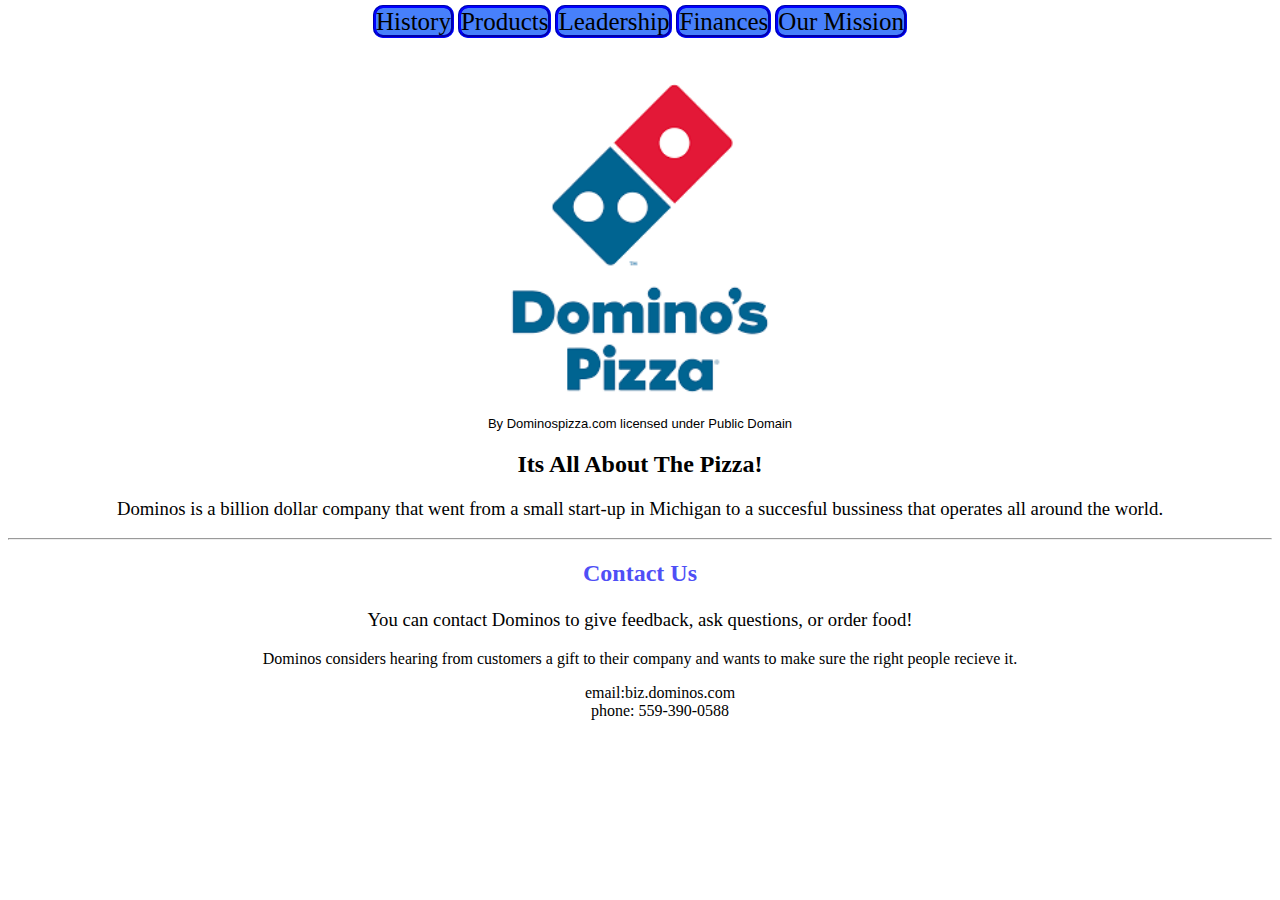
<file: index.html>
<!DOCTYPE html>
<html>
  <head>
    <link rel="stylesheet" href="style.css">
  </head>
  <body> 
    <a href="History.html"class="button">History</a>
    <a href="Products.html"class="button">Products</a>
    <a href="Leadership.html"class="button">Leadership</a>
    <a href="Financial.html"class="button">Finances</a>
    <a href="Our_mission.html"class="button">Our Mission </a>
    <br>
    <br>
    <br>
    
   
    
    <img class="logocenter"src="images/Dominos_logo (1).png">
    <p class="cc"> By Dominospizza.com licensed under Public Domain<p>
    
    <h2>Its All About The Pizza!</h2>
    <h3 class="homedesc"> Dominos is a billion dollar company that went from a small start-up in Michigan to a succesful bussiness that operates all around the world.</h3>
    <hr>
    <h2 class="bluecolor">Contact Us<h1>
      <h3>You can contact Dominos to give feedback, ask questions, or order food!</h3>
      <p>Dominos considers hearing from customers a gift to their company and wants to make sure  the right people recieve it.</p>
      <ul>
        <p>email:biz.dominos.com<br>
        phone: 559-390-0588</p>
       
          
      
    
  
  </body>
</html>
</file>
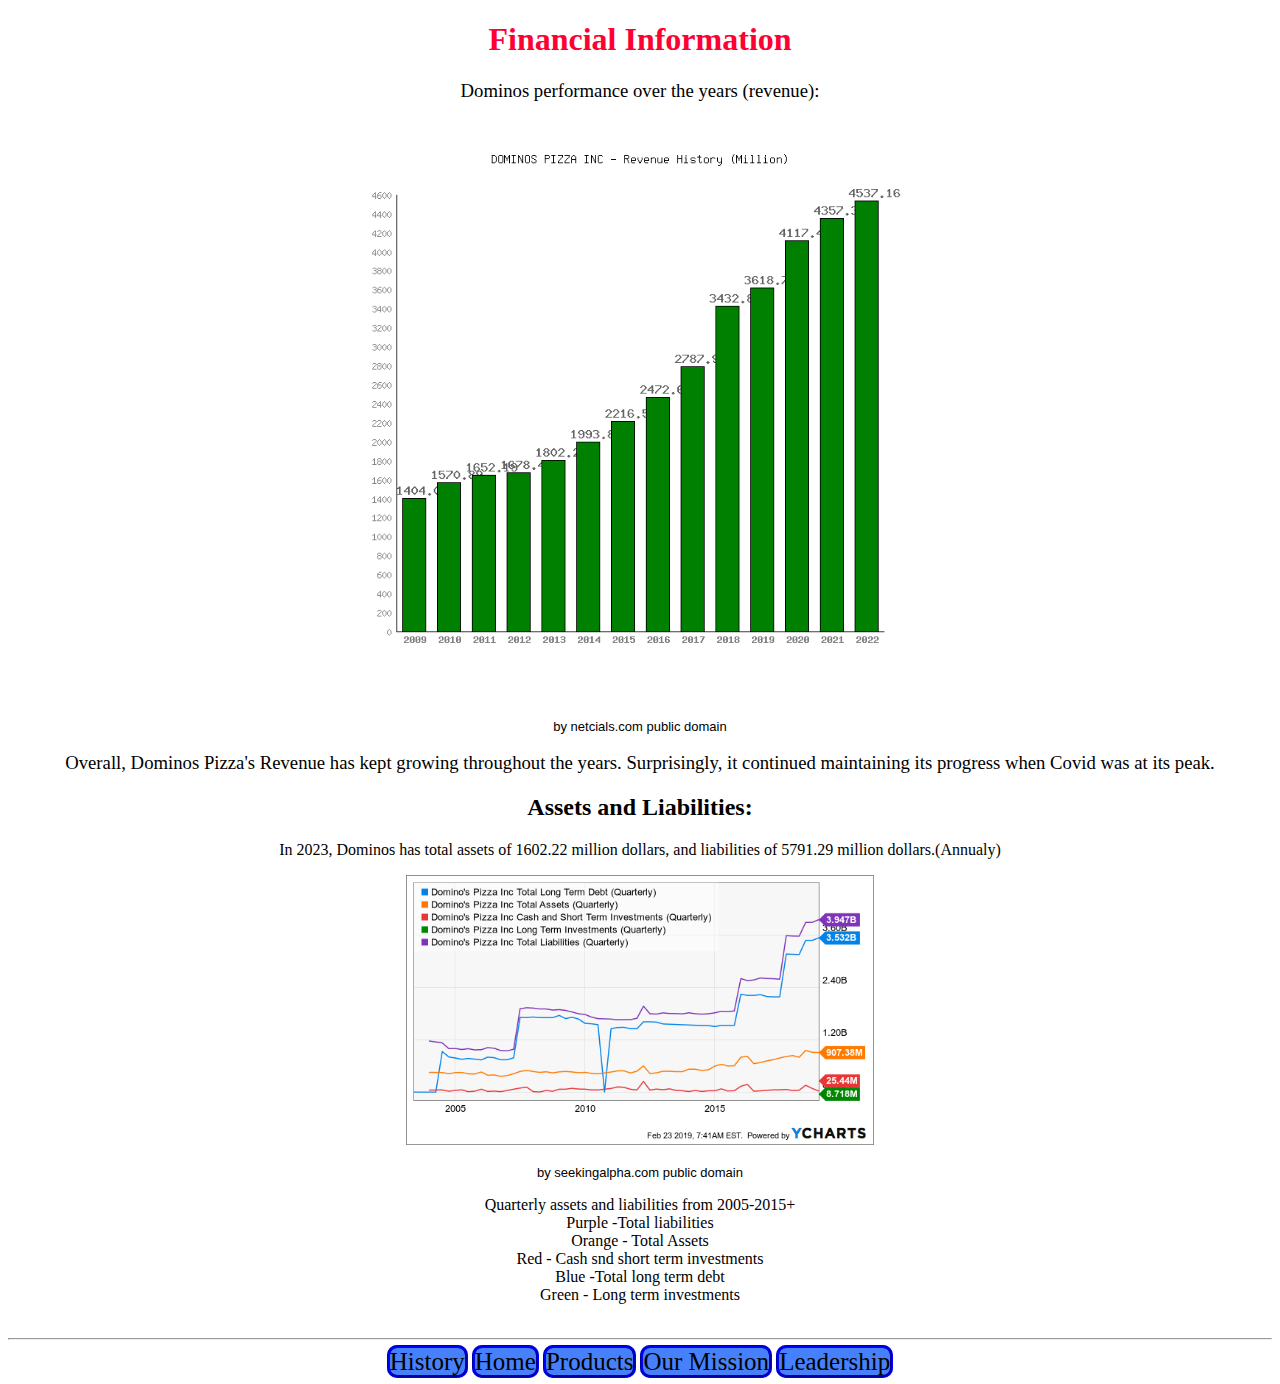
<file: financial.html>
<!DOCTYPE html>
<html>
  <head>
    
  </head>
  <body>
    <link rel="stylesheet" href="style.css">
    <h1 class="heading_font">Financial Information</h1>
      <h3>Dominos performance over the years (revenue):<h3>
      <img class="revenue_graph"src="images/revenue-graph.png">
      <p class="cc"> by netcials.com public domain</p>
      <p>Overall, Dominos Pizza's Revenue has kept growing throughout the years. Surprisingly, it continued maintaining its progress when Covid was at its peak.
        <h2>Assets and Liabilities:</h2>
        <p>In 2023, Dominos has total assets of 1602.22 million dollars, and liabilities of 5791.29 million dollars.(Annualy)<p>
        <img class="assets_graph"src="images/Dominos-graph.png">
        <p class="cc"> by seekingalpha.com public domain</p>
        <p>Quarterly assets and liabilities from 2005-2015+
          <br>
          Purple -Total liabilities
          <br>
          Orange - Total Assets
          <br>
          Red - Cash snd short term investments
          
          <br> Blue -Total  long term debt
          <br>Green - Long term investments
          <br>
         
          <br>
          <hr>
          <a href="History.html" class="button">History</a>
          <a href="index.html" class="button">Home</a>
          <a href="Products.html" class="button">Products</a>
          <a href="Our_mission.html" class="button">Our Mission</a>
          <a href="Leadership.html" class="button">Leadership</a>
          

             
    
    
  </body>
</html>
</file>
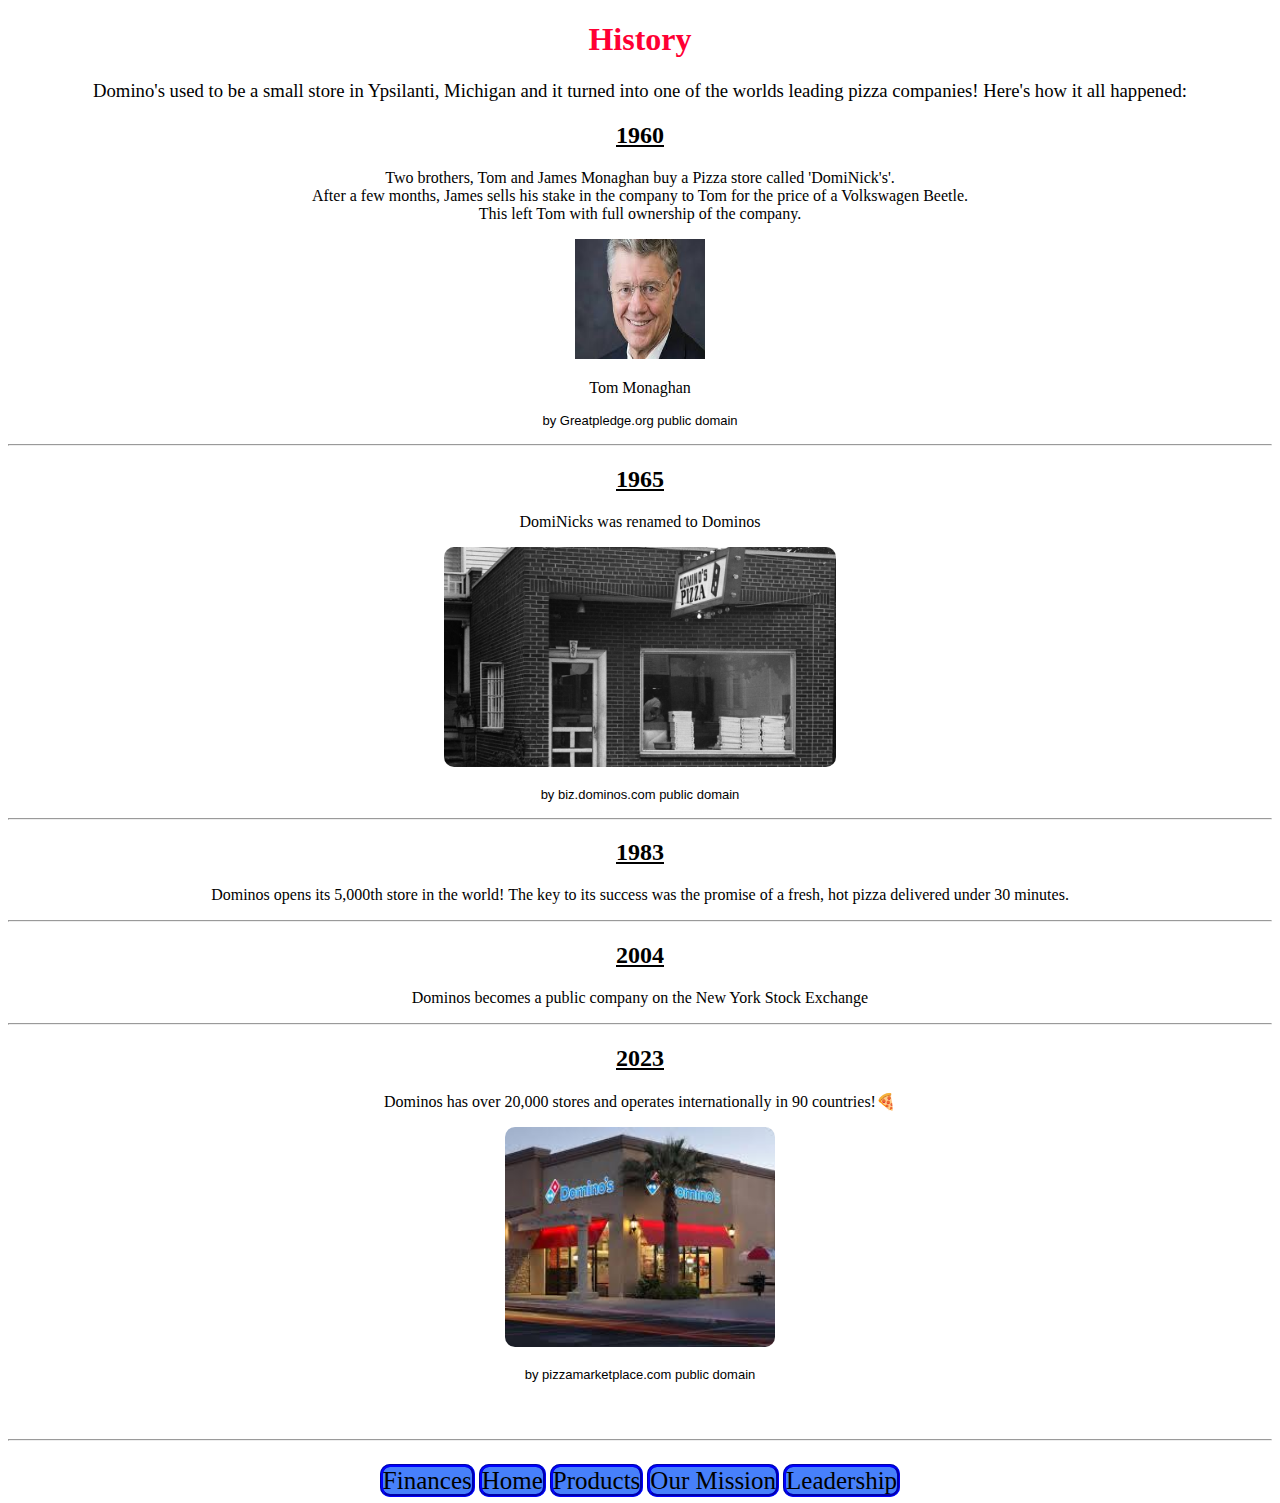
<file: History.html>
<!DOCTYPE html>
<html>
  <head>
    
  </head>
  <body>
    <link rel="stylesheet" href="style.css">
    <h1>History</h1>
    <h3 class="desc.fontsize"> Domino's used to be a small store in Ypsilanti, Michigan and it turned into one of the worlds leading pizza companies! Here's how it all happened:</h3>
    <h2 class="header2"> 1960 </h2>
    <p>Two brothers, Tom and James Monaghan buy a Pizza store called 'DomiNick's'.
      <br>After a few months, James sells his stake in the company to Tom for the price of a Volkswagen Beetle. 
      <br>This left Tom with full ownership of the company.</p>
    <img class="founders"src="images/tom.jpg">
    <p class="imgdesc">Tom Monaghan</p>
    <p class="cc"> by Greatpledge.org public domain<p>
    <hr>
    <h2 class="header2"> 1965 </h2>
    <p>DomiNicks was renamed to Dominos<p>
    <img class="store"src="images/old_dominos.jpg">
    <p class="cc"> by biz.dominos.com public domain<p>
    <hr>
    <h2 class="header2"> 1983 </h2>
    <p>Dominos opens its 5,000th store in the world! The key to its success was the promise of a fresh, hot pizza delivered under 30 minutes.</p>
    <hr>
    <h2 class="header2"> 2004 </h2>
    <p>Dominos becomes a public company on the New York Stock Exchange<p>
    <hr>
    <h2 class="header2"> 2023 </h2>
    <p>Dominos has over 20,000 stores and operates internationally in 90 countries!🍕<p>
    <img class="store"src="images/modern_dominos.jpg">
    <p class="cc">by pizzamarketplace.com public domain</p>
    <br>
    <br>
    <hr>
    <br>
    
    <a href="Financial.html" class="button">Finances</a>
    <a href="index.html" class="button">Home</a>
    <a href="Products.html" class="button">Products</a>
    <a href="Our_mission.html" class="button">Our Mission</a>
    <a href="Leadership.html" class="button">Leadership</a>
    

    
    
    
    
  </body>
</html>
</file>
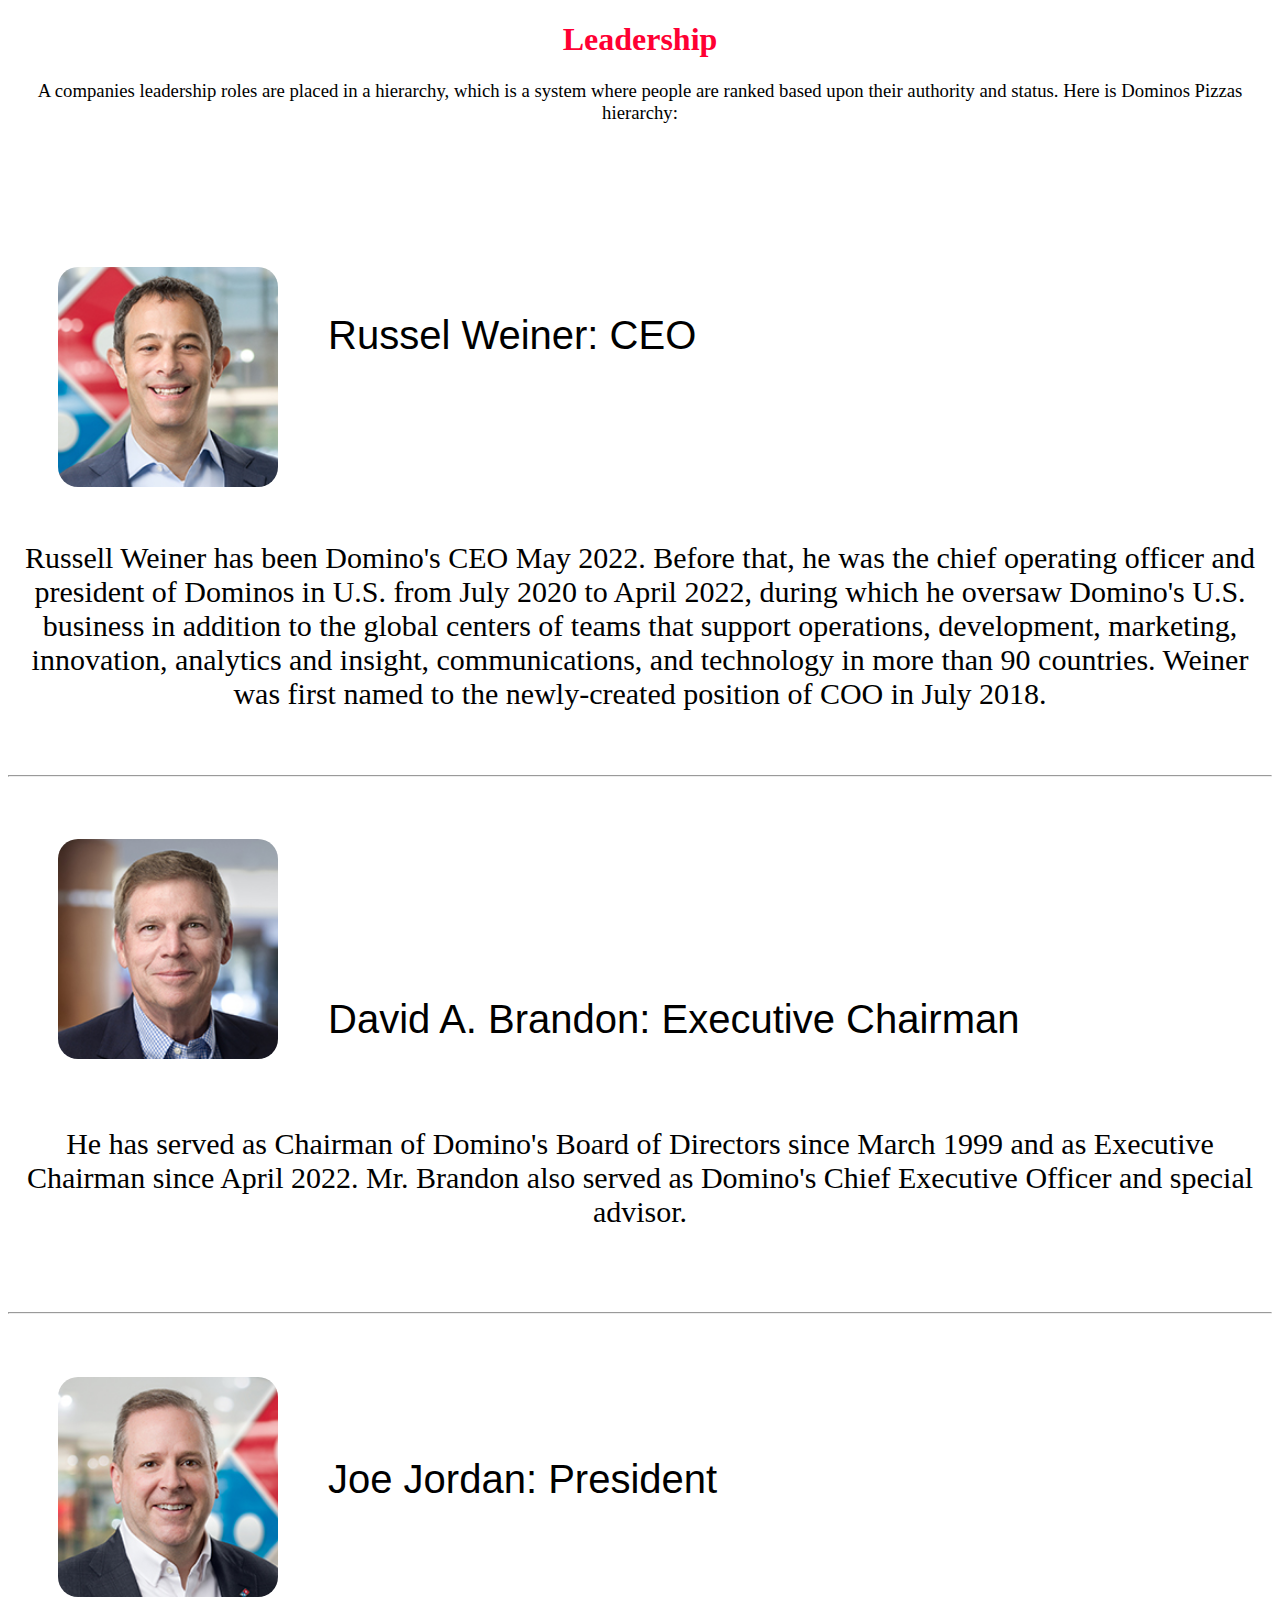
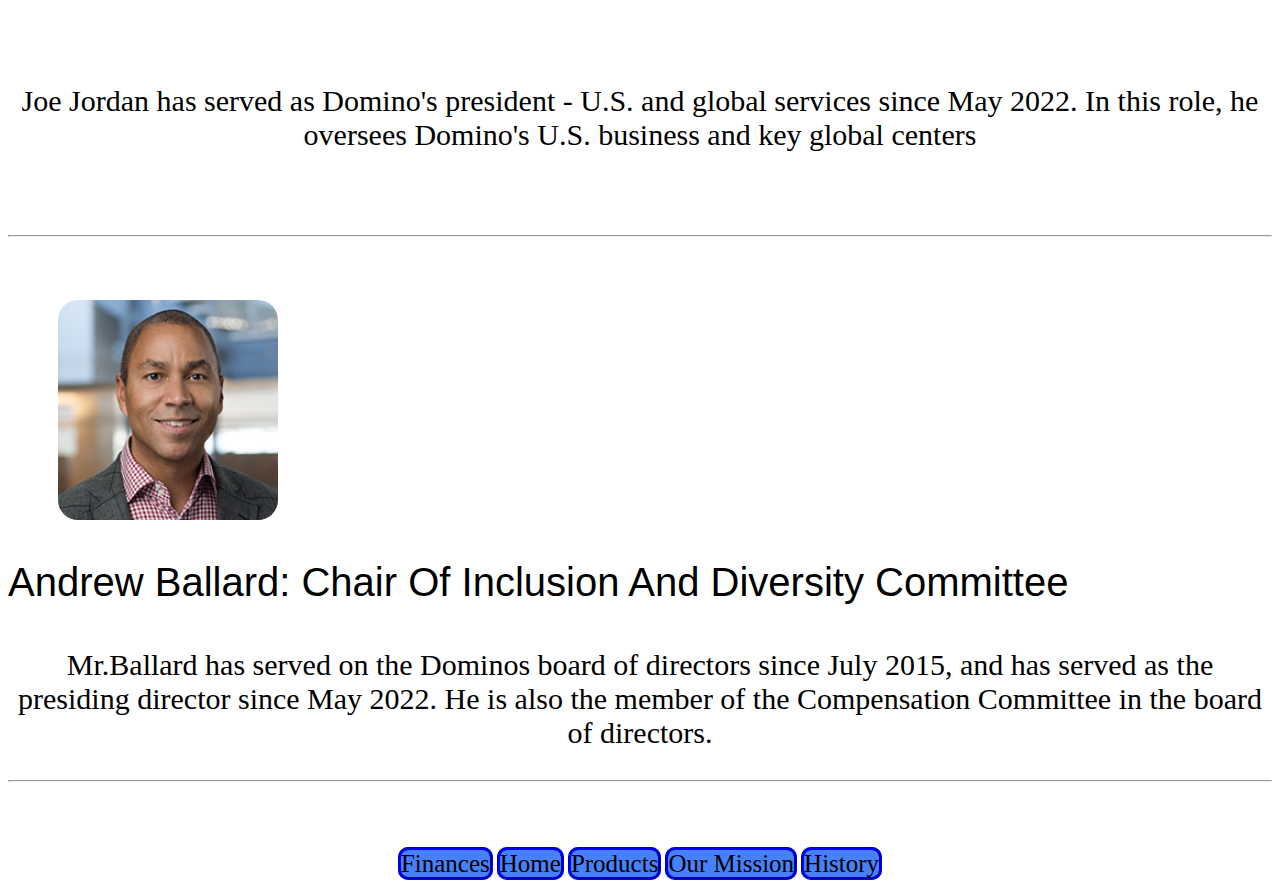
<file: leadership.html>
<!DOCTYPE html>
<html>
  <head>
    
  </head>
  <body class="Lead_bg">
    <link rel="stylesheet" href="style.css">
    <h1 class="Lead_heading">Leadership</h1>
    <h3 class="lead_words">A companies leadership roles are placed in a hierarchy, which is a system where people are ranked based upon their authority and status. Here is Dominos Pizzas hierarchy: </h3>
    <br>
    <a href="https://biz.dominos.com/about-us/leadership/">
    <img class=products src="images/Russel.jpg">
    <br>
    <br>
      <h3 class="prod_desc"> Russel Weiner: CEO</h3>
      <p class="leadinfo"><br><br><br><br><br><br><br>Russell Weiner has been Domino's CEO May 2022. Before that, he was the chief operating officer and president of Dominos in U.S. from July 2020 to April 2022, during which he oversaw Domino's U.S. business in addition to the global centers of teams that support operations, development, marketing, innovation, analytics and insight, communications, and technology in more than 90 countries. Weiner was first named to the newly-created position of COO in July 2018.
      
    <br>
    <br>
        <hr>
    <img class=products src="images/David.jpg">
    <br>
    <br>
    <br>
    <br>
    <br>
      <br>
    <h3 class="prod_desc">David A. Brandon: Executive Chairman </h3>
      <br><br><br><br><br><p class="leadinfo"> He has served as Chairman of Domino's Board of Directors since March 1999 and as Executive Chairman since April 2022. Mr. Brandon also served as Domino's Chief Executive Officer and special advisor.<p><br><hr>
    <img class=products src="images/Joe.jpg">
      <h3 class="prod_desc"><br><br>Joe Jordan: President </h3>
      <p class="leadinfo"><br><br><br><br><br><br><br><br><br><br>Joe Jordan has served as Domino's president - U.S. and global services since May 2022. In this role, he oversees Domino's U.S. business and key global centers<p>
    
      
    
      <br>
    <hr>
    <img class=products src="images/andrew (1).jpg">
   
    <h3 class="prod_desc"> Andrew Ballard: Chair Of Inclusion And Diversity Committee</h3><br>
      <p class="leadinfo"><br><br><br><br><br><br><br><br><br><br>Mr.Ballard has served on the Dominos board of directors since July 2015, and has served as the presiding director since May 2022. He is also the member of the Compensation Committee in the board of directors.<p> 
   
    <hr>
    <br>
      <br>
    <a href="Financial.html"class="button">Finances</a>
    <a href="index.html"class="button">Home</a>
    <a href="Products.html"class="button">Products</a>
    <a href="Our_mission.html"class="button">Our Mission</a>
    <a href="History.html"class="button">History</a>
    

     
    
  </body>
</html>
</file>
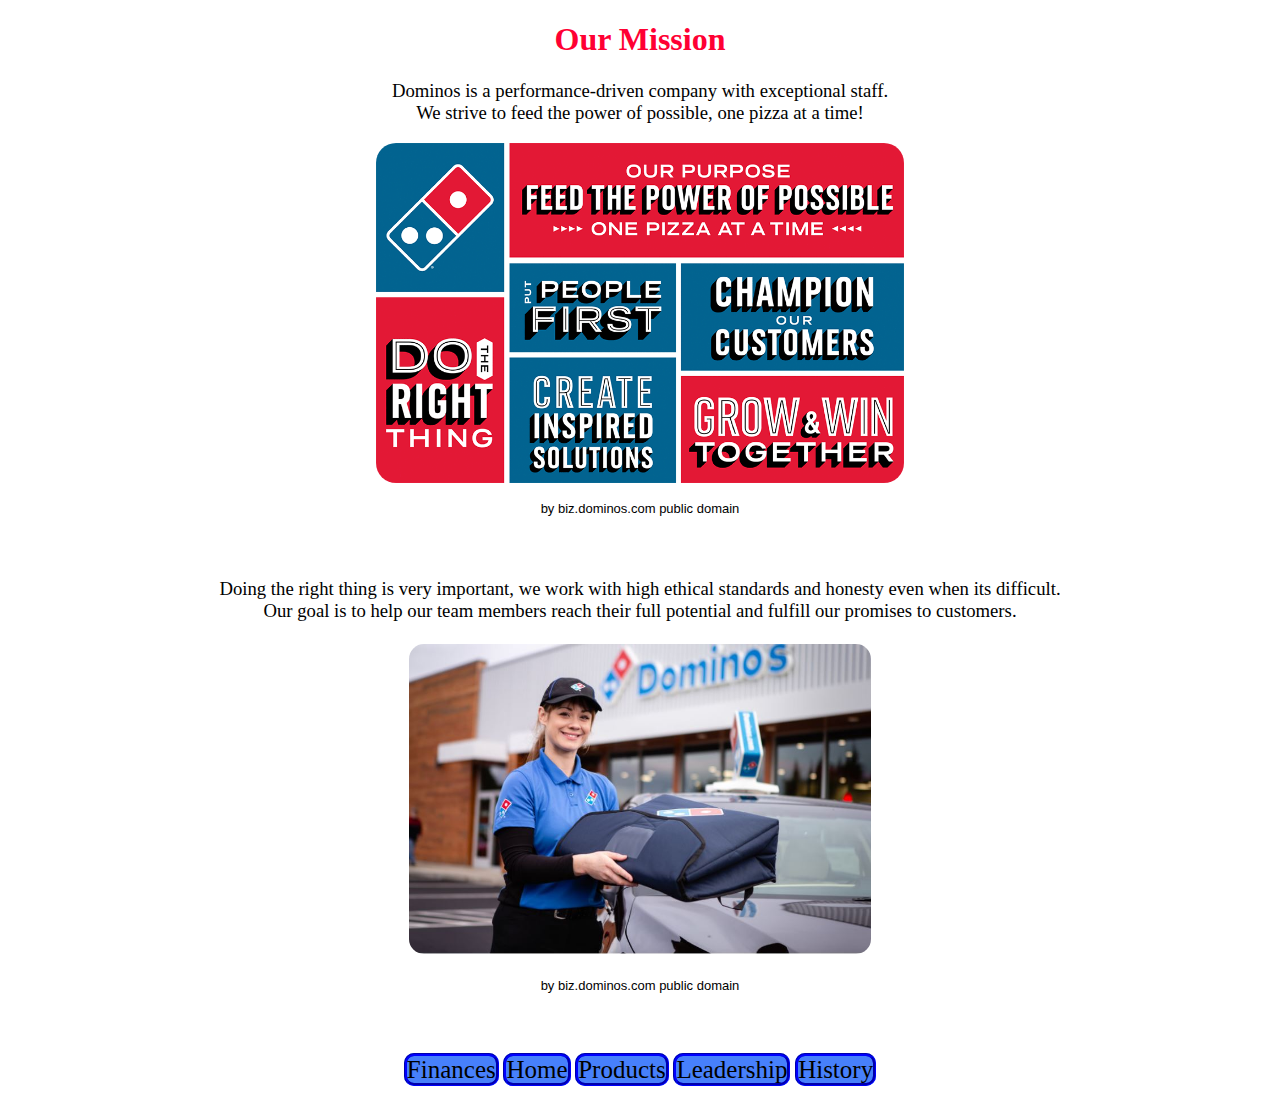
<file: Our_mission.html>
<!DOCTYPE html>
<html>
  <head>
    
  </head>
  <body>
    <link rel="stylesheet" href="style.css">
    <h1>Our Mission</h1>
    <h3>Dominos is a performance-driven company with exceptional staff.
      <br>We strive to feed the power of possible, one pizza at a time!<h3>
    <img class="purpose"src="images/purpose.png">
      <p class="cc"> by biz.dominos.com public domain<p>
      <br>
      <br>
     Doing the right thing is very important, we work with high ethical standards and honesty even when its difficult.
      <br>Our goal is to help our team members reach their full potential and fulfill our promises to customers.
      <br>
      <br>
      <img class="pizza_driver" src="images/Dominos-Driver-02.jpg">
      <p class="cc"> by biz.dominos.com public domain<p>
      <br>
      <br>
      <a href="Financial.html" class=button >Finances</a>
      <a href="index.html" class=button>Home</a>
      <a href="Products.html" class=button>Products</a>
      <a href="Leadership.html"class=button>Leadership</a>
      <a href="History.html" class=button>History</a>
</html>
</file>
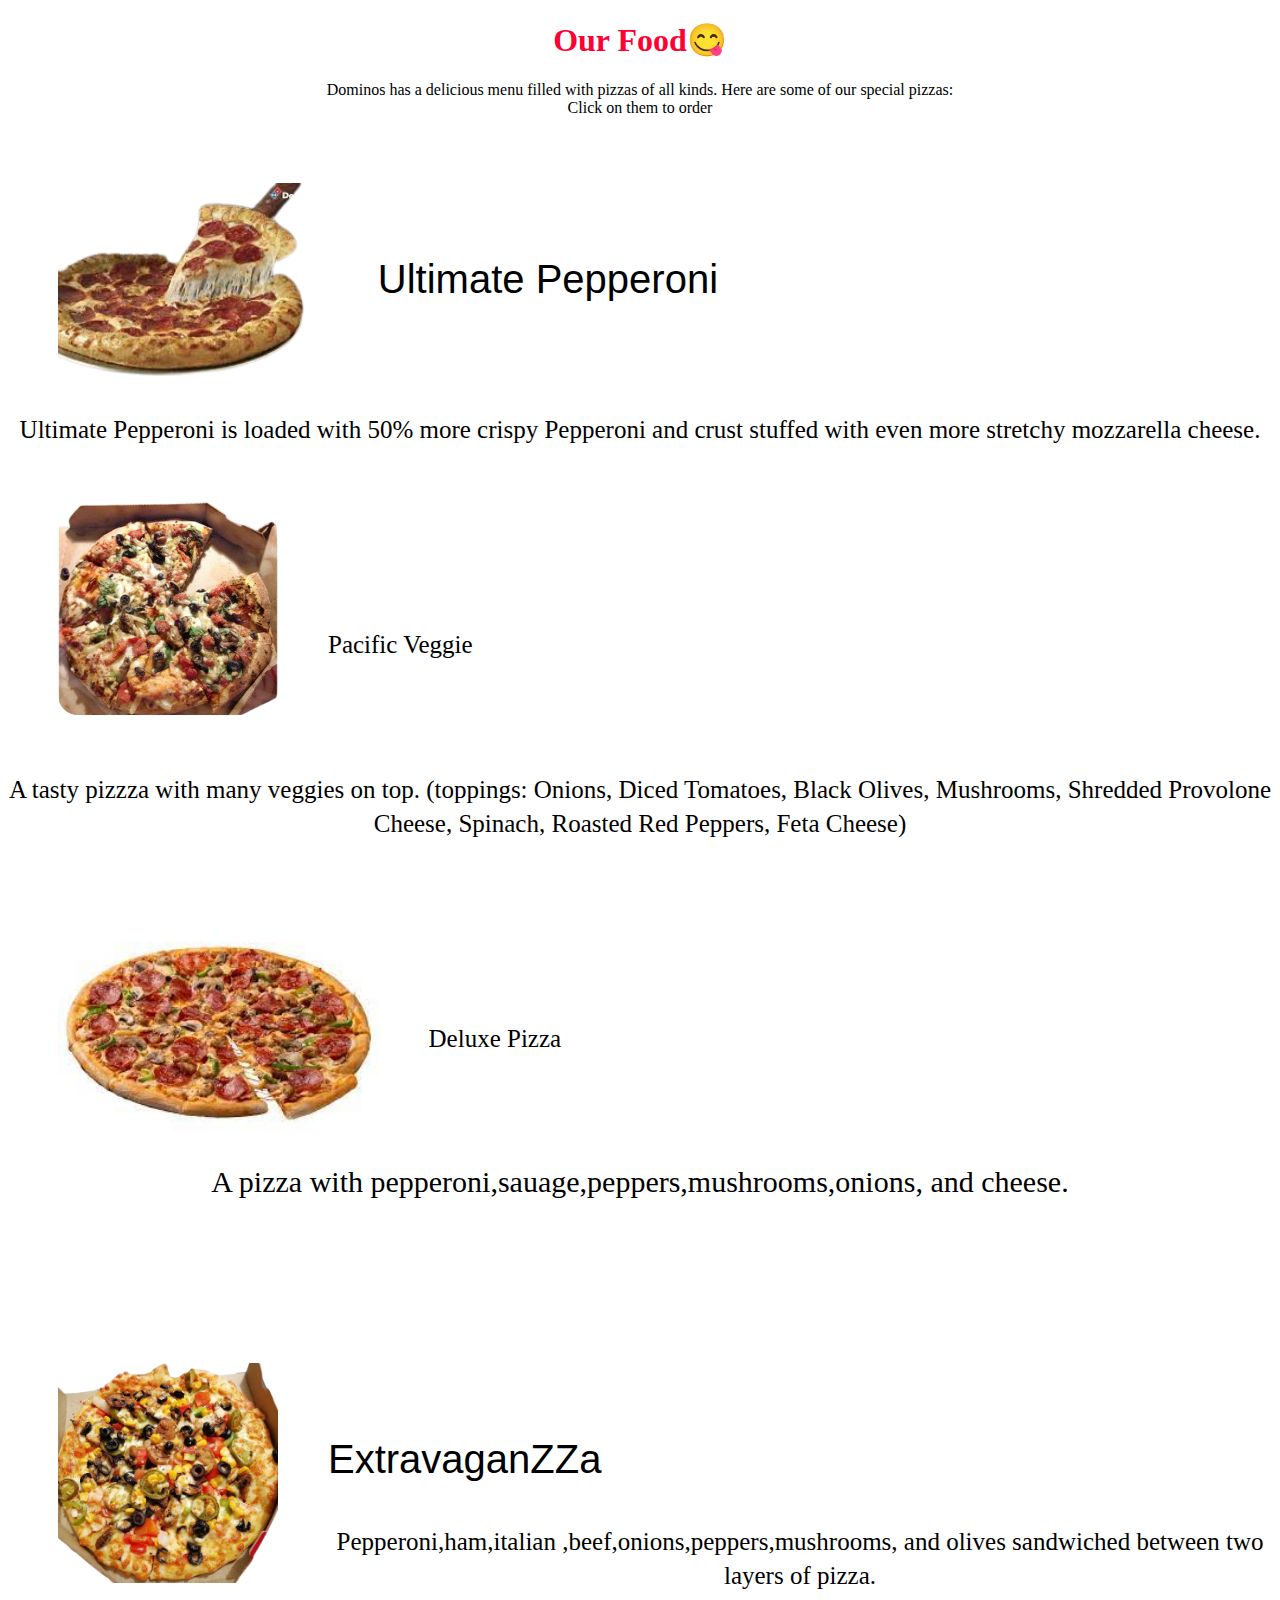
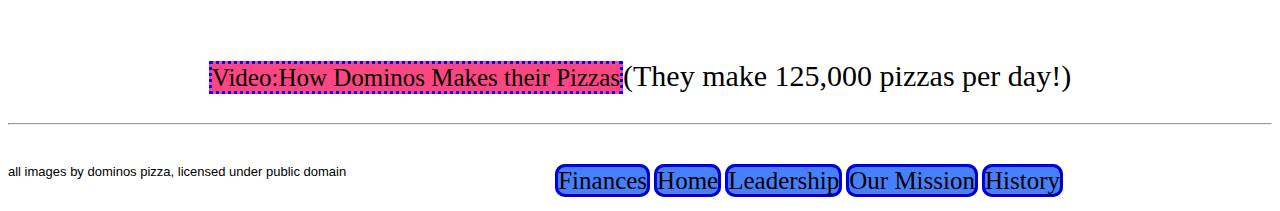
<file: Products.html>
<!DOCTYPE html>
<html>
  <head>
    
  </head>
  <body>
    <link rel="stylesheet" href="style.css">
    <h1>Our Food😋</h1>
    <p>Dominos has a delicious menu filled with pizzas of all kinds. Here are some of our special pizzas:<br>
    Click on them to order</p>
  
    <a href="https://www.dominos.com/en/pages/order/menu#!/menu/category/specialty-pizzas/">
      <img class="products" src="images/pep_pizza.png" alt="pep pizza">
      <br>
      <br>
      <br>
      <h3 class="prod_desc"> Ultimate Pepperoni</h3>
      <br>
      <p class="leadinfo"><br><br><br><br> Ultimate Pepperoni is loaded with 50% more crispy Pepperoni and crust stuffed with even more stretchy mozzarella cheese.
      <br>
      <a href="https://www.dominos.com/en/pages/order/menu#!/menu/category/specialty-pizzas/">
        <img class="products" src="images/Pacific_Veggies.png" alt="pac veggie">
    <br>
    <br>
    <br>
    <h3 class="prod_desc">Pacific Veggie </h3>
    <br>
        <p class="leadinfo"><br><br><br><br> A tasty pizzza with many veggies on top. (toppings: Onions, Diced Tomatoes, Black Olives, Mushrooms, Shredded Provolone Cheese, Spinach, Roasted Red Peppers, Feta Cheese)
    <br>
    <br>
        <a href="https://www.dominos.com/en/pages/order/menu#!/menu/category/specialty-pizzas/">
          <img class="products" src="images/deluxe.jpg" alt="deluxe">
    <br>
    <br>

    <h3 class="prod_desc">Deluxe Pizza </h3>
       <br>   
        
   <p class="leadinfo"><br><br><br><br> A pizza with pepperoni,sauage,peppers,mushrooms,onions, and cheese.</p>
         
    <br>
          <br>
          <br>
    <img class=products src="images/extravaganzza.png">
    <br>
    <br>
    <br>
    <h3 class="prod_desc">ExtravaganZZa</h3>                 <br>
    <p class="leadinfo"><br><br>  Pepperoni,ham,italian ,beef,onions,peppers,mushrooms, and olives sandwiched between two layers of pizza.
    <br>
    <br>
    <br>
     <a href="https://www.youtube.com/watch?v=jPQ87J_5qyw&t=4s" class="link">Video:How Dominos Makes their Pizzas</a>(They make 125,000 pizzas per day!)<br>
          
          
          
    <hr>
          <br>
    <p class="ccleft"> all images by dominos pizza, licensed under public domain<p>
          <a href="Financial.html"class="button">Finances</a>
          <a href="index.html"class="button">Home</a>
          <a href="Leadership.html"class="button">Leadership</a>
          <a href="Our_mission.html"class="button">Our Mission</a>
          <a href="History.html"class="button">History</a>
    
          
          
    
    
      
    
    
      
  </body>
</html>
</file>
<file: style.css>
body {

  text-align: center;
  
  height: 100%;
  
 
  
}
p {
  color: black;
  font-family: cursive
}
h1 {
  font-weight: bold;
  float: center;
  color: #ff0033;
  }
.button { 

  background-color: #4780fb;
  border-radius: 10px;
  border-style:groove;
  border-color: blue;
  color: black

}
.button2 { 
  background-color: #2a2aff;
  border-radius: 10px;
  border-style:groove;
  border-color: #ff0000;
 
  
  
  
}
a{
  color: black;
  font-size: 25px;
  font-family: cursive;
  text-decoration: none
}
.logocenter{
  float: center;
  width: 270px
}
.button:hover {
  background-color: #336ff2;}
.desc.fontsize{ 
  font-weight: normal;
}

}

.imgdesc{
  color: #81904f;
}
.founders {
  float: center;
  width:340px;
  margin: 0px ;
  height:120px;
  width: 130px;
  padding-bottom: 0px;
}


.store {
  border-radius: 10px;
  height: 220px;
}

h3{
  font-weight: normal;
}
.products{
  float: left;
  height: 220px;
  margin-left: 50px;
  margin-right: 50px;
  margin-top: 50px;
  border-radius: 20px;}
.products:hover{
  height: 250px;
  
}
.prod_desc{
  text-align: left;
  float: left;
  font-size: 40px;
  font-family: sans-serif
}
<style>
.dropdown {
  position: relative;
  display: inline-block;
}

.dropdown-hier {
  display: none;
  position: absolute;
  background-color: #f9f9f9;
  min-width: 160px;
  box-shadow: 0px 8px 16px 0px rgba(0,0,0,0.2);
  padding: 12px 16px;
  z-index: 1;
}

.dropdown:hover .dropdown-hier {
  display: block;
}
</style>
.heading_font{
  font-family:cursive
}
.assets_graph{
  height: 270px;
}
.revenue_graph{
  height: 580px;
}
.purpose{
  height: 340px;
  border-radius: 20px;
}
.purpose_desc {
  text-align:left;
}
.cc {
  color: black;
  font-family: sans-serif;
  font-size: 13px
  
}
.header2 {
  text-decoration-line: underline
}
.piz_page {
  height: 160px
}
.pizza_driver {
  height: 310px;
  border-radius: 15px;
}
.lead_words {
  font-weight: normal;
  height: 100px
}
.ccleft {
  color: black;
  font-family: sans-serif;
  font-size: 13px;
  float: left;}
.frontpizza{
  float: left;
}

.homedesc{
font-weight: normal;
}
.leadinfo {
  font-size: 30px;
  
}
.bluecolor {
  color: #4f4ff6
}
.link { 

  background-color: #fb4781;
  border-radius: 0px;
  border-style:dotted;
  border-color: blue;

}
</file>
